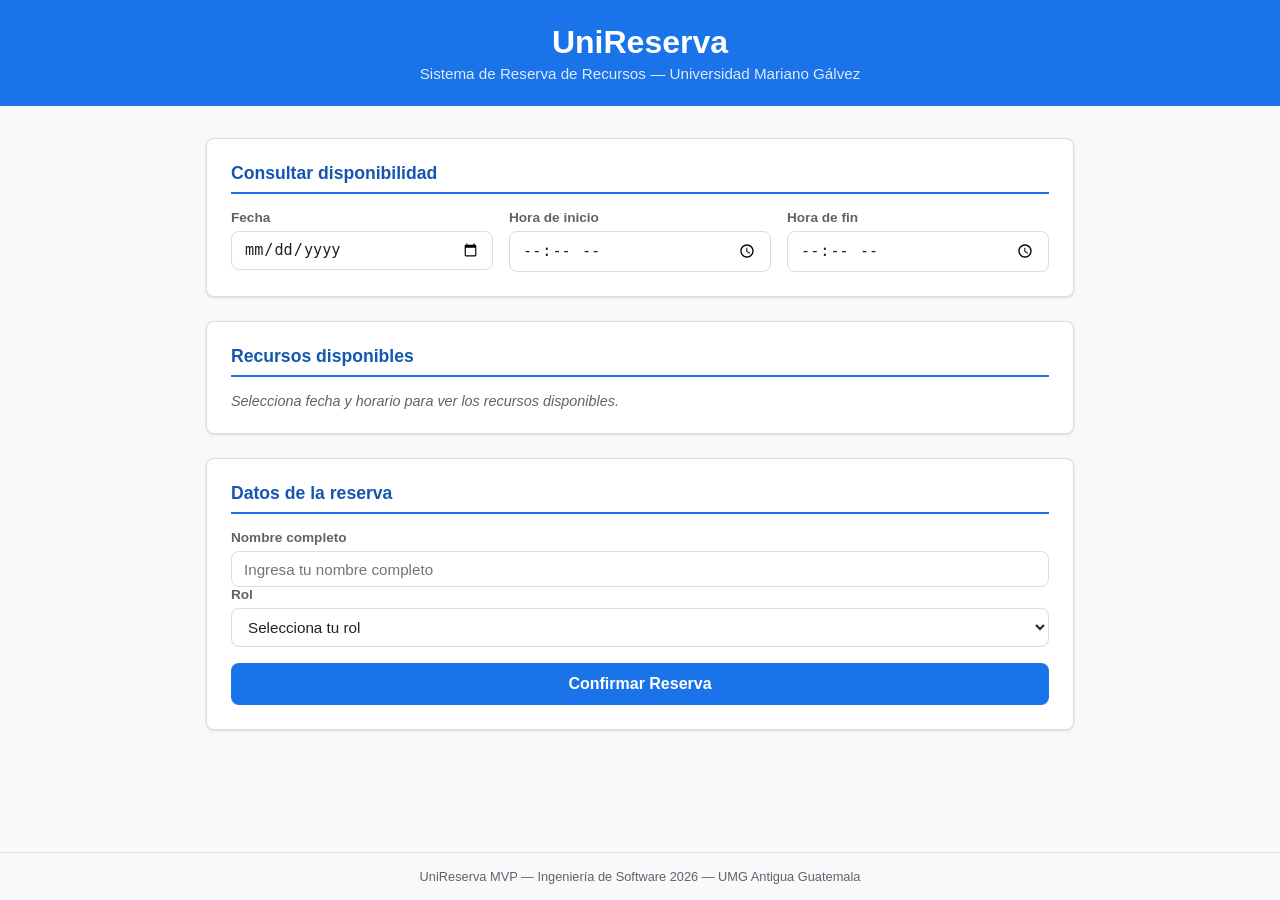
<file: index.html>
<!DOCTYPE html>
<html lang="es">
<head>
  <meta charset="UTF-8" />
  <meta name="viewport" content="width=device-width, initial-scale=1.0" />
  <title>UniReserva — Reserva de Recursos Universitarios</title>
  <link rel="stylesheet" href="styles.css" />
</head>
<body>

  <header>
    <h1>UniReserva</h1>
    <p>Sistema de Reserva de Recursos — Universidad Mariano Gálvez</p>
  </header>

  <main>

    <!-- Mensaje de éxito o error -->
    <div id="mensaje" style="display:none;" role="alert"></div>

    <section class="seccion-filtro">
      <h2>Consultar disponibilidad</h2>
      <div class="filtros">
        <div class="campo">
          <label for="fecha">Fecha</label>
          <input type="date" id="fecha" name="fecha" required />
        </div>
        <div class="campo">
          <label for="hora-inicio">Hora de inicio</label>
          <input type="time" id="hora-inicio" name="hora-inicio" required />
        </div>
        <div class="campo">
          <label for="hora-fin">Hora de fin</label>
          <input type="time" id="hora-fin" name="hora-fin" required />
        </div>
      </div>
    </section>

    <section class="seccion-recursos">
      <h2>Recursos disponibles</h2>
      <div id="lista-recursos">
        <p class="sin-recursos">
          Selecciona fecha y horario para ver los recursos disponibles.
        </p>
      </div>
    </section>

    <section class="seccion-formulario">
      <h2>Datos de la reserva</h2>
      <form id="form-reserva" novalidate>

        <!-- Campos ocultos — se llenan al seleccionar un recurso -->
        <input type="hidden" id="recurso-id"     name="recurso-id" />
        <input type="hidden" id="recurso-nombre" name="recurso-nombre" />

        <div class="campo">
          <label for="nombre">Nombre completo</label>
          <input
            type="text"
            id="nombre"
            name="nombre"
            placeholder="Ingresa tu nombre completo"
            required
          />
        </div>

        <div class="campo">
          <label for="rol">Rol</label>
          <select id="rol" name="rol" required>
            <option value="">Selecciona tu rol</option>
            <option value="estudiante">Estudiante</option>
            <option value="docente">Docente</option>
          </select>
        </div>

        <button type="submit" class="btn-reservar">Confirmar Reserva</button>
      </form>
    </section>
  </main>

  <footer>
    <p>UniReserva MVP — Ingeniería de Software 2026 — UMG Antigua Guatemala</p>
  </footer>

  <!-- Módulos JS en orden de dependencia -->
<script src="modules/recursos.js"></script>
<script src="modules/storageManager.js"></script>
<script src="modules/validationManager.js"></script>
<script src="modules/filterManager.js"></script>
<script src="modules/uiManager.js"></script>
<script src="app.js"></script>

</body>
</html>
</file>
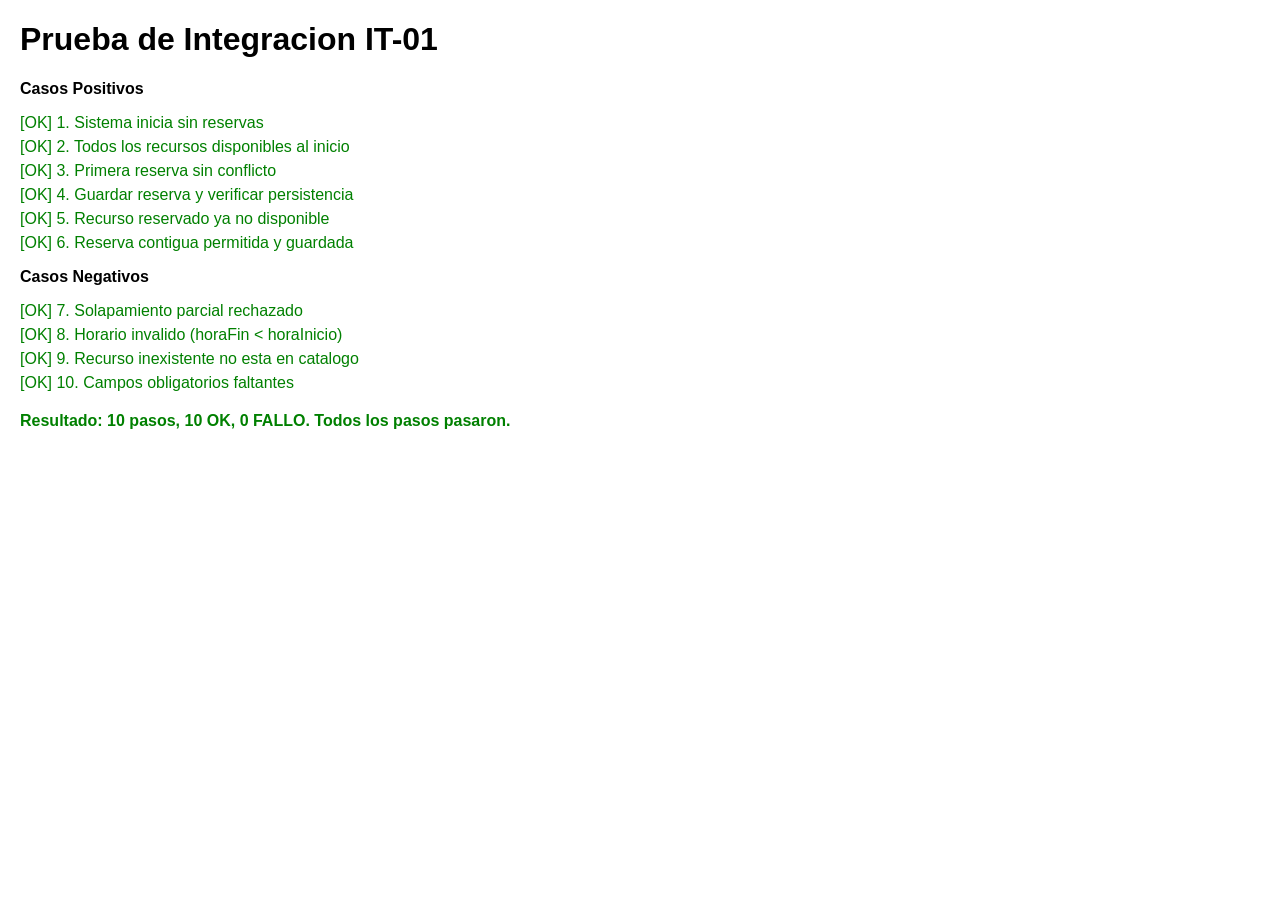
<file: Test_integracion.html>
<!DOCTYPE html>
<html lang="es">
<head>
  <meta charset="UTF-8">
  <title>Prueba Integracion IT-01 - UniReserva</title>
  <style>
    body { font-family: Arial, sans-serif; margin: 20px; }
    .ok { color: green; }
    .fail { color: red; }
    .linea { margin: 6px 0; }
    .resumen { margin-top: 20px; font-weight: bold; }
  </style>
</head>
<body>

<h1>Prueba de Integracion IT-01</h1>


<div id="resultados"></div>
<div id="resumen"></div>

<script src="modules/recursos.js"></script>
<script src="modules/storageManager.js"></script>
<script src="modules/validationManager.js"></script>
<script src="modules/filterManager.js"></script>

<script>
  

  var pasados = 0, fallidos = 0, total = 0;

  function assertEqual(real, esperado, desc) {
    var ok = JSON.stringify(real) === JSON.stringify(esperado);
    var msg = (ok ? "[OK] " : "[FALLO] ") + desc;
    if (!ok) msg += " | Esperado: " + JSON.stringify(esperado) + " | Obtenido: " + JSON.stringify(real);
    console.log(msg);
    return ok;
  }

  function ejecutarPaso(desc, fn) {
    total++;
    var ok = false;
    try { ok = fn(); } catch(e) { console.error("Error en paso: " + desc, e); }
    ok ? pasados++ : fallidos++;
    var div = document.createElement("div");
    div.className = "linea " + (ok ? "ok" : "fail");
    div.textContent = (ok ? "[OK] " : "[FALLO] ") + desc;
    document.getElementById("resultados").appendChild(div);
  }

  // Bloque principal
  try {
    localStorage.removeItem("reservas");

    var FECHA = "2026-06-15", HORA_INI = "09:00", HORA_FIN = "11:00";
    var REC_ID = "SAL-001", REC_NOMBRE = "Salon 301";

    var reserva1 = {
      id: "integ-001", recursoId: REC_ID, recursoNombre: REC_NOMBRE,
      fecha: FECHA, horaInicio: HORA_INI, horaFin: HORA_FIN,
      nombreUsuario: "Gabriela Lopez", rolUsuario: "estudiante",
      fechaCreacion: new Date().toISOString()
    };

    // Casos de Pruebas Positivos
    document.getElementById("resultados").innerHTML += "<p><strong>Casos Positivos</strong></p>";

    ejecutarPaso("1. Sistema inicia sin reservas", function() {
      return assertEqual(leerReservas().length, 0, "Storage vacio");
    });

    ejecutarPaso("2. Todos los recursos disponibles al inicio", function() {
      var d = filtrarDisponibles(FECHA, HORA_INI, HORA_FIN);
      return assertEqual(d.length, RECURSOS.length, "filtrarDisponibles retorna " + RECURSOS.length);
    });

    ejecutarPaso("3. Primera reserva sin conflicto", function() {
      return assertEqual(validarConflicto(reserva1, leerReservas()), null, "validarConflicto null");
    });

    ejecutarPaso("4. Guardar reserva y verificar persistencia", function() {
      var g = guardarReserva(reserva1);
      var t = leerReservas().length;
      return assertEqual(g, true, "guardarReserva true") && assertEqual(t, 1, "1 reserva en storage");
    });

    ejecutarPaso("5. Recurso reservado ya no disponible", function() {
      var d = filtrarDisponibles(FECHA, HORA_INI, HORA_FIN);
      var presente = d.some(function(r){ return r.id === REC_ID; });
      return assertEqual(presente, false, "SAL-001 excluido") &&
             assertEqual(d.length, RECURSOS.length - 1, "Total: " + (RECURSOS.length - 1));
    });

    ejecutarPaso("6. Reserva contigua permitida y guardada", function() {
      var cont = {
        id: "integ-003", recursoId: REC_ID, recursoNombre: REC_NOMBRE,
        fecha: FECHA, horaInicio: "11:00", horaFin: "13:00",
        nombreUsuario: "Luis Torres", rolUsuario: "docente",
        fechaCreacion: new Date().toISOString()
      };
      var conflicto = validarConflicto(cont, leerReservas());
      var guardado = (conflicto === null) ? guardarReserva(cont) : false;
      var total = leerReservas().length;
      return assertEqual(conflicto, null, "Sin conflicto") &&
             assertEqual(guardado, true, "Guardada") &&
             assertEqual(total, 2, "Total 2 reservas");
    });

    // Casos de prueba negativos
    document.getElementById("resultados").innerHTML += "<p><strong>Casos Negativos</strong></p>";

    // Limpiar y dejar una reserva base
    localStorage.removeItem("reservas");
    guardarReserva(reserva1);

    ejecutarPaso("7. Solapamiento parcial rechazado", function() {
      var solap = {
        id: "integ-002", recursoId: REC_ID, recursoNombre: REC_NOMBRE,
        fecha: FECHA, horaInicio: "10:00", horaFin: "12:00",
        nombreUsuario: "Ana Garcia", rolUsuario: "docente",
        fechaCreacion: new Date().toISOString()
      };
      var conflicto = validarConflicto(solap, leerReservas());
      return assertEqual(conflicto !== null, true, "Conflicto detectado");
    });

    ejecutarPaso("8. Horario invalido (horaFin < horaInicio)", function() {
      var res = validarHorario("11:00", "10:00");
      return assertEqual(res.valido, false, "validarHorario retorna valido=false");
    });

    ejecutarPaso("9. Recurso inexistente no esta en catalogo", function() {
      var existe = RECURSOS.some(function(r){ return r.id === "SAL-999"; });
      return assertEqual(existe, false, "SAL-999 no existe");
    });

    ejecutarPaso("10. Campos obligatorios faltantes", function() {
      var incompleta = {
        id: "integ-006", recursoId: "", recursoNombre: REC_NOMBRE,
        fecha: FECHA, horaInicio: HORA_INI, horaFin: HORA_FIN,
        nombreUsuario: "", rolUsuario: ""
      };
      var vacios = [incompleta.recursoId, incompleta.nombreUsuario, incompleta.rolUsuario]
                     .some(function(c){ return !c || c.trim() === ""; });
      return assertEqual(vacios, true, "Campos vacios detectados");
    });

  } finally {
    localStorage.removeItem("reservas");
    var color = fallidos === 0 ? "green" : "red";
    var texto = fallidos === 0 ? "Todos los pasos pasaron." : "Algunos pasos fallaron.";
    document.getElementById("resumen").innerHTML =
      "<div class='resumen' style='color:" + color + "'>" +
      "Resultado: " + total + " pasos, " + pasados + " OK, " + fallidos + " FALLO. " + texto +
      "</div>";
  }
</script>

</body>
</html>
</file>
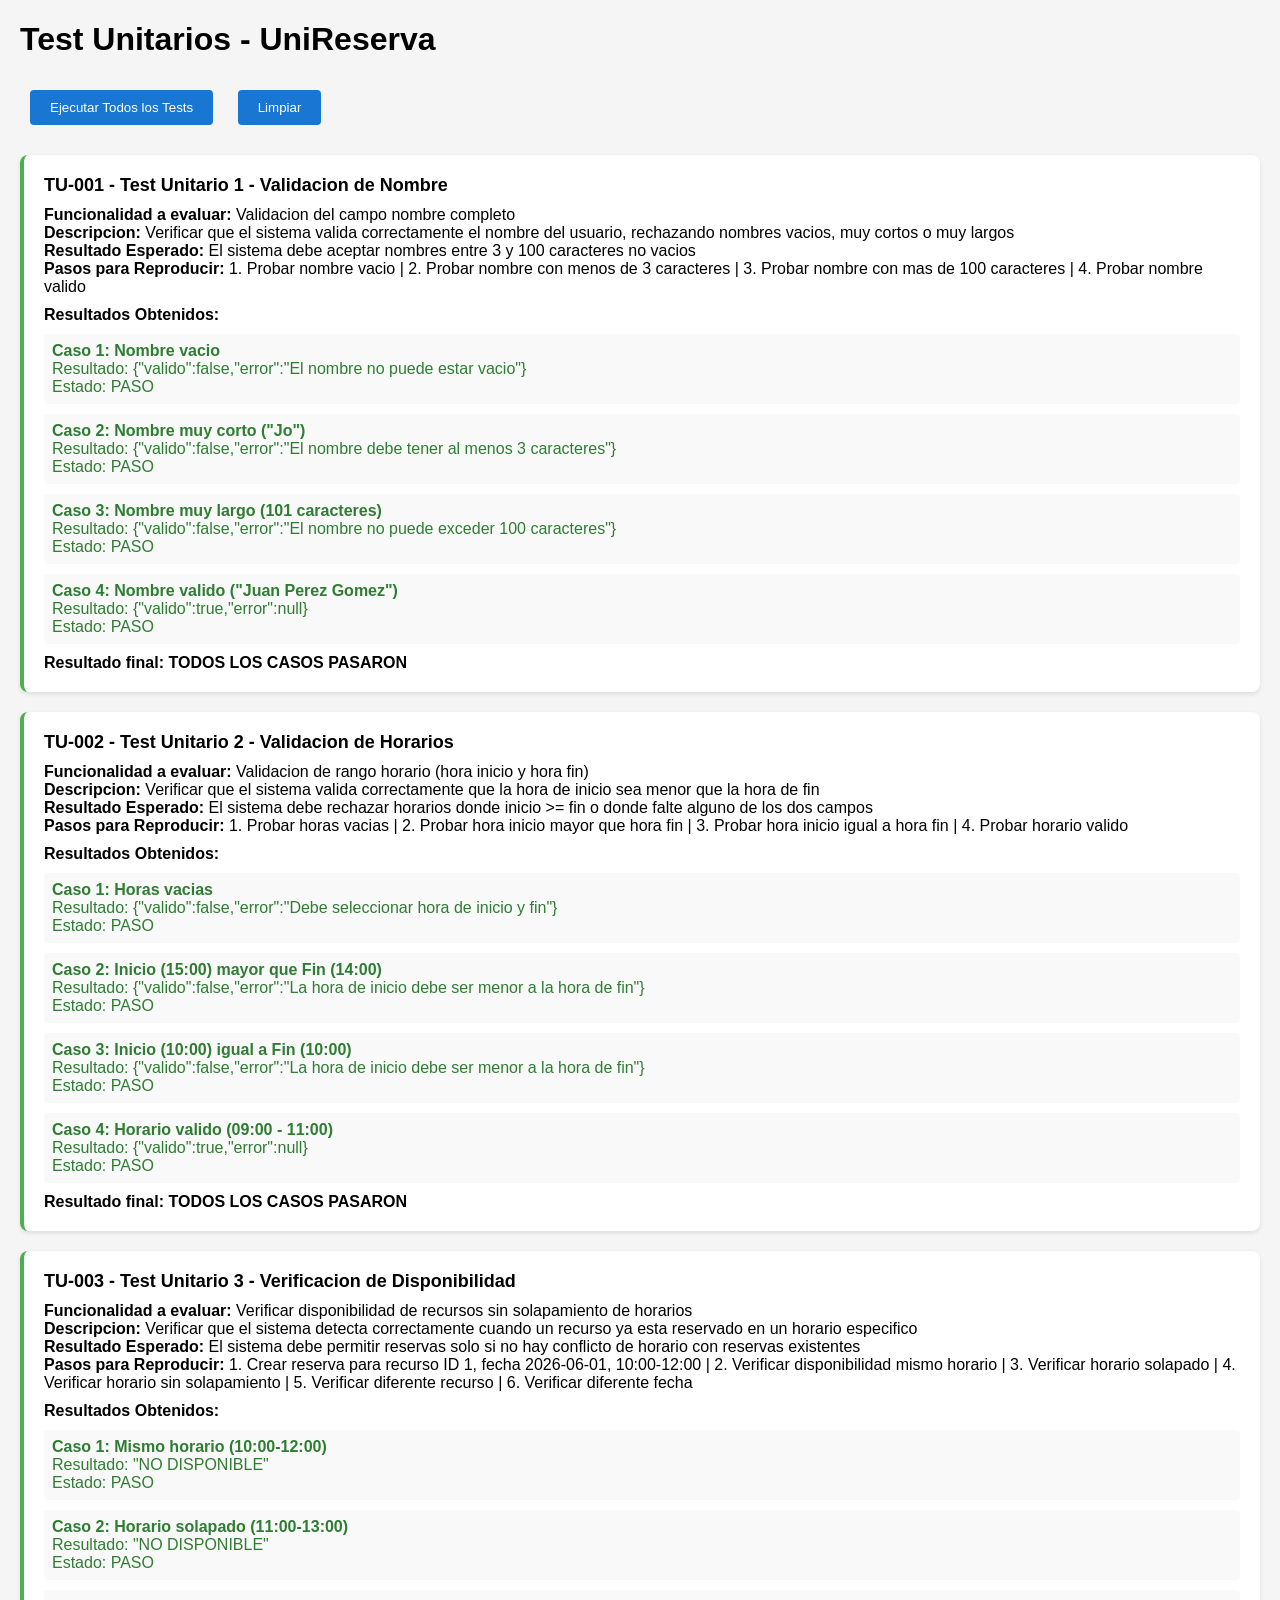
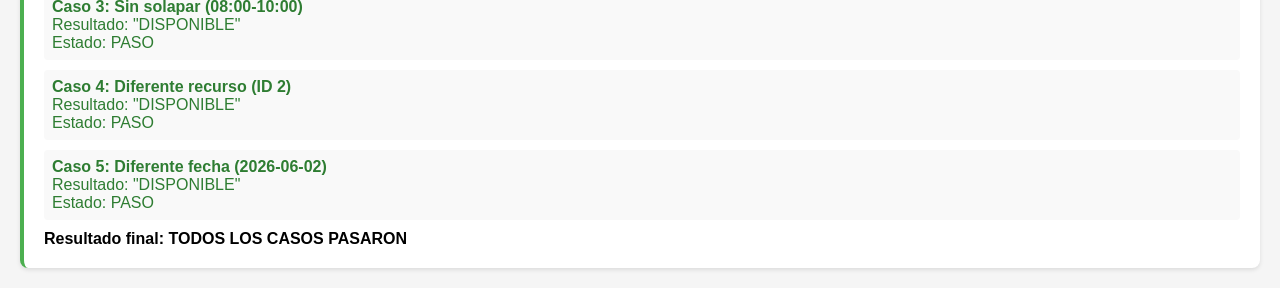
<file: Tester_Unitarios.html>
<!DOCTYPE html>
<html lang="es">
<head>
    <meta charset="UTF-8">
    <title>Test Unitarios - UniReserva</title>
    <style>
        body { font-family: Arial, sans-serif; margin: 20px; background: #f5f5f5; }
        .test { background: white; margin: 20px 0; padding: 20px; border-radius: 8px; box-shadow: 0 2px 4px rgba(0,0,0,0.1); }
        .test.pass { border-left: 4px solid #4CAF50; }
        .test.fail { border-left: 4px solid #f44336; }
        .titulo { font-size: 18px; font-weight: bold; margin-bottom: 10px; }
        .caso { margin: 10px 0; padding: 8px; background: #f9f9f9; border-radius: 4px; }
        .caso.pass { color: #2e7d32; }
        .caso.fail { color: #c62828; }
        button { background: #1976D2; color: white; border: none; padding: 10px 20px; margin: 10px; cursor: pointer; border-radius: 4px; }
        button:hover { background: #1565C0; }
    </style>
</head>
<body>
    <h1>Test Unitarios - UniReserva</h1>
    <button onclick="ejecutarTests()">Ejecutar Todos los Tests</button>
    <button onclick="limpiarResultados()">Limpiar</button>
    <div id="resultados"></div>

    <script>
        // Simulacion de los modulos del sistema
        const ValidationManager = {
            validarNombre(nombre) {
                if (!nombre || nombre.trim() === '') {
                    return { valido: false, error: 'El nombre no puede estar vacio' };
                }
                if (nombre.length < 3) {
                    return { valido: false, error: 'El nombre debe tener al menos 3 caracteres' };
                }
                if (nombre.length > 100) {
                    return { valido: false, error: 'El nombre no puede exceder 100 caracteres' };
                }
                return { valido: true, error: null };
            },

            validarHorario(horaInicio, horaFin) {
                if (!horaInicio || !horaFin) {
                    return { valido: false, error: 'Debe seleccionar hora de inicio y fin' };
                }
                if (horaInicio >= horaFin) {
                    return { valido: false, error: 'La hora de inicio debe ser menor a la hora de fin' };
                }
                return { valido: true, error: null };
            }
        };

        const StorageManager = {
            reservas: [],
            
            guardarReserva(reserva) {
                this.reservas.push(reserva);
                return true;
            },
            
            verificarDisponibilidad(recursoId, fecha, horaInicio, horaFin) {
                return !this.reservas.some(r => 
                    r.recursoId === recursoId && 
                    r.fecha === fecha &&
                    ((horaInicio >= r.horaInicio && horaInicio < r.horaFin) ||
                     (horaFin > r.horaInicio && horaFin <= r.horaFin) ||
                     (horaInicio <= r.horaInicio && horaFin >= r.horaFin))
                );
            },
            
            limpiar() {
                this.reservas = [];
            }
        };

        // Test Unitario 1: Validacion de nombre
        function testUnitario1() {
            const resultados = [];
            
            let res = ValidationManager.validarNombre('');
            resultados.push({
                nombre: 'Caso 1: Nombre vacio',
                pasado: res.valido === false && res.error.includes('vacio'),
                obtenido: res
            });
            
            res = ValidationManager.validarNombre('Jo');
            resultados.push({
                nombre: 'Caso 2: Nombre muy corto ("Jo")',
                pasado: res.valido === false && res.error.includes('3 caracteres'),
                obtenido: res
            });
            
            const nombreLargo = 'a'.repeat(101);
            res = ValidationManager.validarNombre(nombreLargo);
            resultados.push({
                nombre: 'Caso 3: Nombre muy largo (101 caracteres)',
                pasado: res.valido === false && res.error.includes('100 caracteres'),
                obtenido: res
            });
            
            res = ValidationManager.validarNombre('Juan Perez Gomez');
            resultados.push({
                nombre: 'Caso 4: Nombre valido ("Juan Perez Gomez")',
                pasado: res.valido === true && res.error === null,
                obtenido: res
            });
            
            return { 
                id: 'TU-001', 
                nombre: 'Test Unitario 1 - Validacion de Nombre',
                funcionalidad: 'Validacion del campo nombre completo',
                descripcion: 'Verificar que el sistema valida correctamente el nombre del usuario, rechazando nombres vacios, muy cortos o muy largos',
                resultadoEsperado: 'El sistema debe aceptar nombres entre 3 y 100 caracteres no vacios',
                pasos: '1. Probar nombre vacio | 2. Probar nombre con menos de 3 caracteres | 3. Probar nombre con mas de 100 caracteres | 4. Probar nombre valido',
                resultados: resultados
            };
        }

        // Test Unitario 2: Validacion de horarios
        function testUnitario2() {
            const resultados = [];
            
            let res = ValidationManager.validarHorario('', '');
            resultados.push({
                nombre: 'Caso 1: Horas vacias',
                pasado: res.valido === false && res.error.includes('Debe seleccionar'),
                obtenido: res
            });
            
            res = ValidationManager.validarHorario('15:00', '14:00');
            resultados.push({
                nombre: 'Caso 2: Inicio (15:00) mayor que Fin (14:00)',
                pasado: res.valido === false && res.error.includes('inicio debe ser menor'),
                obtenido: res
            });
            
            res = ValidationManager.validarHorario('10:00', '10:00');
            resultados.push({
                nombre: 'Caso 3: Inicio (10:00) igual a Fin (10:00)',
                pasado: res.valido === false && res.error.includes('menor'),
                obtenido: res
            });
            
            res = ValidationManager.validarHorario('09:00', '11:00');
            resultados.push({
                nombre: 'Caso 4: Horario valido (09:00 - 11:00)',
                pasado: res.valido === true && res.error === null,
                obtenido: res
            });
            
            return { 
                id: 'TU-002',
                nombre: 'Test Unitario 2 - Validacion de Horarios',
                funcionalidad: 'Validacion de rango horario (hora inicio y hora fin)',
                descripcion: 'Verificar que el sistema valida correctamente que la hora de inicio sea menor que la hora de fin',
                resultadoEsperado: 'El sistema debe rechazar horarios donde inicio >= fin o donde falte alguno de los dos campos',
                pasos: '1. Probar horas vacias | 2. Probar hora inicio mayor que hora fin | 3. Probar hora inicio igual a hora fin | 4. Probar horario valido',
                resultados: resultados
            };
        }

        // Test Unitario 3: Verificacion de disponibilidad
        function testUnitario3() {
            StorageManager.limpiar();
            const resultados = [];
            
            StorageManager.guardarReserva({
                id: 'res-001',
                recursoId: 1,
                fecha: '2026-06-01',
                horaInicio: '10:00',
                horaFin: '12:00',
                nombre: 'Juan Perez',
                rol: 'docente'
            });
            
            let disponible = StorageManager.verificarDisponibilidad(1, '2026-06-01', '10:00', '12:00');
            resultados.push({
                nombre: 'Caso 1: Mismo horario (10:00-12:00)',
                pasado: disponible === false,
                obtenido: disponible ? 'DISPONIBLE' : 'NO DISPONIBLE'
            });
            
            disponible = StorageManager.verificarDisponibilidad(1, '2026-06-01', '11:00', '13:00');
            resultados.push({
                nombre: 'Caso 2: Horario solapado (11:00-13:00)',
                pasado: disponible === false,
                obtenido: disponible ? 'DISPONIBLE' : 'NO DISPONIBLE'
            });
            
            disponible = StorageManager.verificarDisponibilidad(1, '2026-06-01', '08:00', '10:00');
            resultados.push({
                nombre: 'Caso 3: Sin solapar (08:00-10:00)',
                pasado: disponible === true,
                obtenido: disponible ? 'DISPONIBLE' : 'NO DISPONIBLE'
            });
            
            disponible = StorageManager.verificarDisponibilidad(2, '2026-06-01', '10:00', '12:00');
            resultados.push({
                nombre: 'Caso 4: Diferente recurso (ID 2)',
                pasado: disponible === true,
                obtenido: disponible ? 'DISPONIBLE' : 'NO DISPONIBLE'
            });
            
            disponible = StorageManager.verificarDisponibilidad(1, '2026-06-02', '10:00', '12:00');
            resultados.push({
                nombre: 'Caso 5: Diferente fecha (2026-06-02)',
                pasado: disponible === true,
                obtenido: disponible ? 'DISPONIBLE' : 'NO DISPONIBLE'
            });
            
            return { 
                id: 'TU-003',
                nombre: 'Test Unitario 3 - Verificacion de Disponibilidad',
                funcionalidad: 'Verificar disponibilidad de recursos sin solapamiento de horarios',
                descripcion: 'Verificar que el sistema detecta correctamente cuando un recurso ya esta reservado en un horario especifico',
                resultadoEsperado: 'El sistema debe permitir reservas solo si no hay conflicto de horario con reservas existentes',
                pasos: '1. Crear reserva para recurso ID 1, fecha 2026-06-01, 10:00-12:00 | 2. Verificar disponibilidad mismo horario | 3. Verificar horario solapado | 4. Verificar horario sin solapamiento | 5. Verificar diferente recurso | 6. Verificar diferente fecha',
                resultados: resultados
            };
        }

        function ejecutarTests() {
            const resultadosDiv = document.getElementById('resultados');
            resultadosDiv.innerHTML = '';
            
            const tests = [testUnitario1(), testUnitario2(), testUnitario3()];
            
            tests.forEach(test => {
                const testDiv = document.createElement('div');
                testDiv.className = 'test';
                
                let todosPasaron = true;
                let casosHtml = '';
                
                test.resultados.forEach(caso => {
                    if (!caso.pasado) todosPasaron = false;
                    
                    casosHtml += `
                        <div class="caso ${caso.pasado ? 'pass' : 'fail'}">
                            <strong>${caso.nombre}</strong><br>
                            Resultado: ${JSON.stringify(caso.obtenido)}<br>
                            Estado: ${caso.pasado ? 'PASO' : 'FALLO'}
                        </div>
                    `;
                });
                
                testDiv.className = `test ${todosPasaron ? 'pass' : 'fail'}`;
                testDiv.innerHTML = `
                    <div class="titulo">${test.id} - ${test.nombre}</div>
                    <div><strong>Funcionalidad a evaluar:</strong> ${test.funcionalidad}</div>
                    <div><strong>Descripcion:</strong> ${test.descripcion}</div>
                    <div><strong>Resultado Esperado:</strong> ${test.resultadoEsperado}</div>
                    <div><strong>Pasos para Reproducir:</strong> ${test.pasos}</div>
                    <div style="margin-top: 10px;"><strong>Resultados Obtenidos:</strong></div>
                    ${casosHtml}
                    <div style="margin-top: 10px; font-weight: bold;">Resultado final: ${todosPasaron ? 'TODOS LOS CASOS PASARON' : 'ALGUNOS CASOS FALLARON'}</div>
                `;
                
                resultadosDiv.appendChild(testDiv);
            });
        }
        
        function limpiarResultados() {
            document.getElementById('resultados').innerHTML = '';
        }
        
        window.onload = ejecutarTests;
    </script>
</body>
</html>
</file>
<file: styles.css>
/* styles.css — UniReserva */
/* Variables CSS centralizadas */
:root {
  --color-primary:   #1a73e8;
  --color-secondary: #1557b0;
  --color-success:   #1e8e3e;
  --color-error:     #d93025;
  --color-warning:   #f29900;
  --color-bg:        #f8f9fa;
  --color-card:      #ffffff;
  --color-border:    #dadce0;
  --color-text:      #202124;
  --color-muted:     #5f6368;
  --color-salon:     #e8f0fe;
  --color-lab:       #fce8e6;
  --color-equipo:    #e6f4ea;
  --radius:          8px;
  --shadow:          0 1px 3px rgba(0,0,0,0.12);
}

/* Reset básico */
*, *::before, *::after { box-sizing: border-box; margin: 0; padding: 0; }

body {
  font-family: 'Segoe UI', Arial, sans-serif;
  background: var(--color-bg);
  color: var(--color-text);
  min-height: 100vh;
  display: flex;
  flex-direction: column;
}

/* ── Header ──────────────────────────────────────────── */
header {
  background: var(--color-primary);
  color: white;
  padding: 1.5rem 2rem;
  text-align: center;
}
header h1 { font-size: 2rem; margin-bottom: 0.25rem; }
header p  { font-size: 0.95rem; opacity: 0.85; }

/* ── Main ────────────────────────────────────────────── */
main {
  flex: 1;
  max-width: 900px;
  width: 100%;
  margin: 2rem auto;
  padding: 0 1rem;
  display: flex;
  flex-direction: column;
  gap: 1.5rem;
}

/* ── Secciones ───────────────────────────────────────── */
section {
  background: var(--color-card);
  border: 1px solid var(--color-border);
  border-radius: var(--radius);
  padding: 1.5rem;
  box-shadow: var(--shadow);
}
section h2 {
  font-size: 1.1rem;
  color: var(--color-secondary);
  margin-bottom: 1rem;
  padding-bottom: 0.5rem;
  border-bottom: 2px solid var(--color-primary);
}

/* ── Filtros de fecha/hora ───────────────────────────── */
.filtros {
  display: flex;
  gap: 1rem;
  flex-wrap: wrap;
}
.campo {
  display: flex;
  flex-direction: column;
  gap: 0.35rem;
  flex: 1;
  min-width: 140px;
}
.campo label {
  font-size: 0.85rem;
  font-weight: 600;
  color: var(--color-muted);
}
.campo input,
.campo select {
  padding: 0.55rem 0.75rem;
  border: 1px solid var(--color-border);
  border-radius: var(--radius);
  font-size: 0.95rem;
  color: var(--color-text);
  transition: border-color 0.2s;
  background: white;
}
.campo input:focus,
.campo select:focus {
  outline: none;
  border-color: var(--color-primary);
  box-shadow: 0 0 0 2px rgba(26,115,232,0.2);
}

/* ── Lista de recursos ───────────────────────────────── */
#lista-recursos {
  display: grid;
  grid-template-columns: repeat(auto-fill, minmax(180px, 1fr));
  gap: 0.75rem;
}
.tarjeta-recurso {
  padding: 0.85rem 1rem;
  border-radius: var(--radius);
  border: 2px solid transparent;
  cursor: pointer;
  display: flex;
  flex-direction: column;
  gap: 0.25rem;
  transition: border-color 0.2s, transform 0.1s;
}
.tarjeta-recurso:hover    { transform: translateY(-2px); }
.tarjeta-recurso.seleccionado { border-color: var(--color-primary); }

.tarjeta-salon      { background: var(--color-salon); }
.tarjeta-laboratorio{ background: var(--color-lab); }
.tarjeta-equipo     { background: var(--color-equipo); }

.recurso-nombre {
  font-weight: 600;
  font-size: 0.95rem;
  color: var(--color-text);
}
.recurso-tipo {
  font-size: 0.78rem;
  color: var(--color-muted);
  text-transform: uppercase;
  letter-spacing: 0.05em;
}
.sin-recursos {
  color: var(--color-muted);
  font-style: italic;
  font-size: 0.9rem;
  grid-column: 1 / -1;
}

/* ── Botón ───────────────────────────────────────────── */
.btn-reservar {
  margin-top: 1rem;
  width: 100%;
  padding: 0.75rem;
  background: var(--color-primary);
  color: white;
  border: none;
  border-radius: var(--radius);
  font-size: 1rem;
  font-weight: 600;
  cursor: pointer;
  transition: background 0.2s;
}
.btn-reservar:hover { background: var(--color-secondary); }

/* ── Mensajes ────────────────────────────────────────── */
#mensaje {
  padding: 1rem 1.25rem;
  border-radius: var(--radius);
  font-weight: 500;
  font-size: 0.95rem;
}
.msg-exito {
  background: #e6f4ea;
  color: var(--color-success);
  border: 1px solid #a8d5b5;
}
.msg-error {
  background: #fce8e6;
  color: var(--color-error);
  border: 1px solid #f5c6c2;
}

/* ── Footer ──────────────────────────────────────────── */
footer {
  text-align: center;
  padding: 1rem;
  font-size: 0.8rem;
  color: var(--color-muted);
  border-top: 1px solid var(--color-border);
}

/* ── Responsivo ──────────────────────────────────────── */
@media (max-width: 600px) {
  header h1   { font-size: 1.5rem; }
  .filtros    { flex-direction: column; }
  #lista-recursos { grid-template-columns: 1fr 1fr; }
}
@media (max-width: 380px) {
  #lista-recursos { grid-template-columns: 1fr; }
}
</file>
